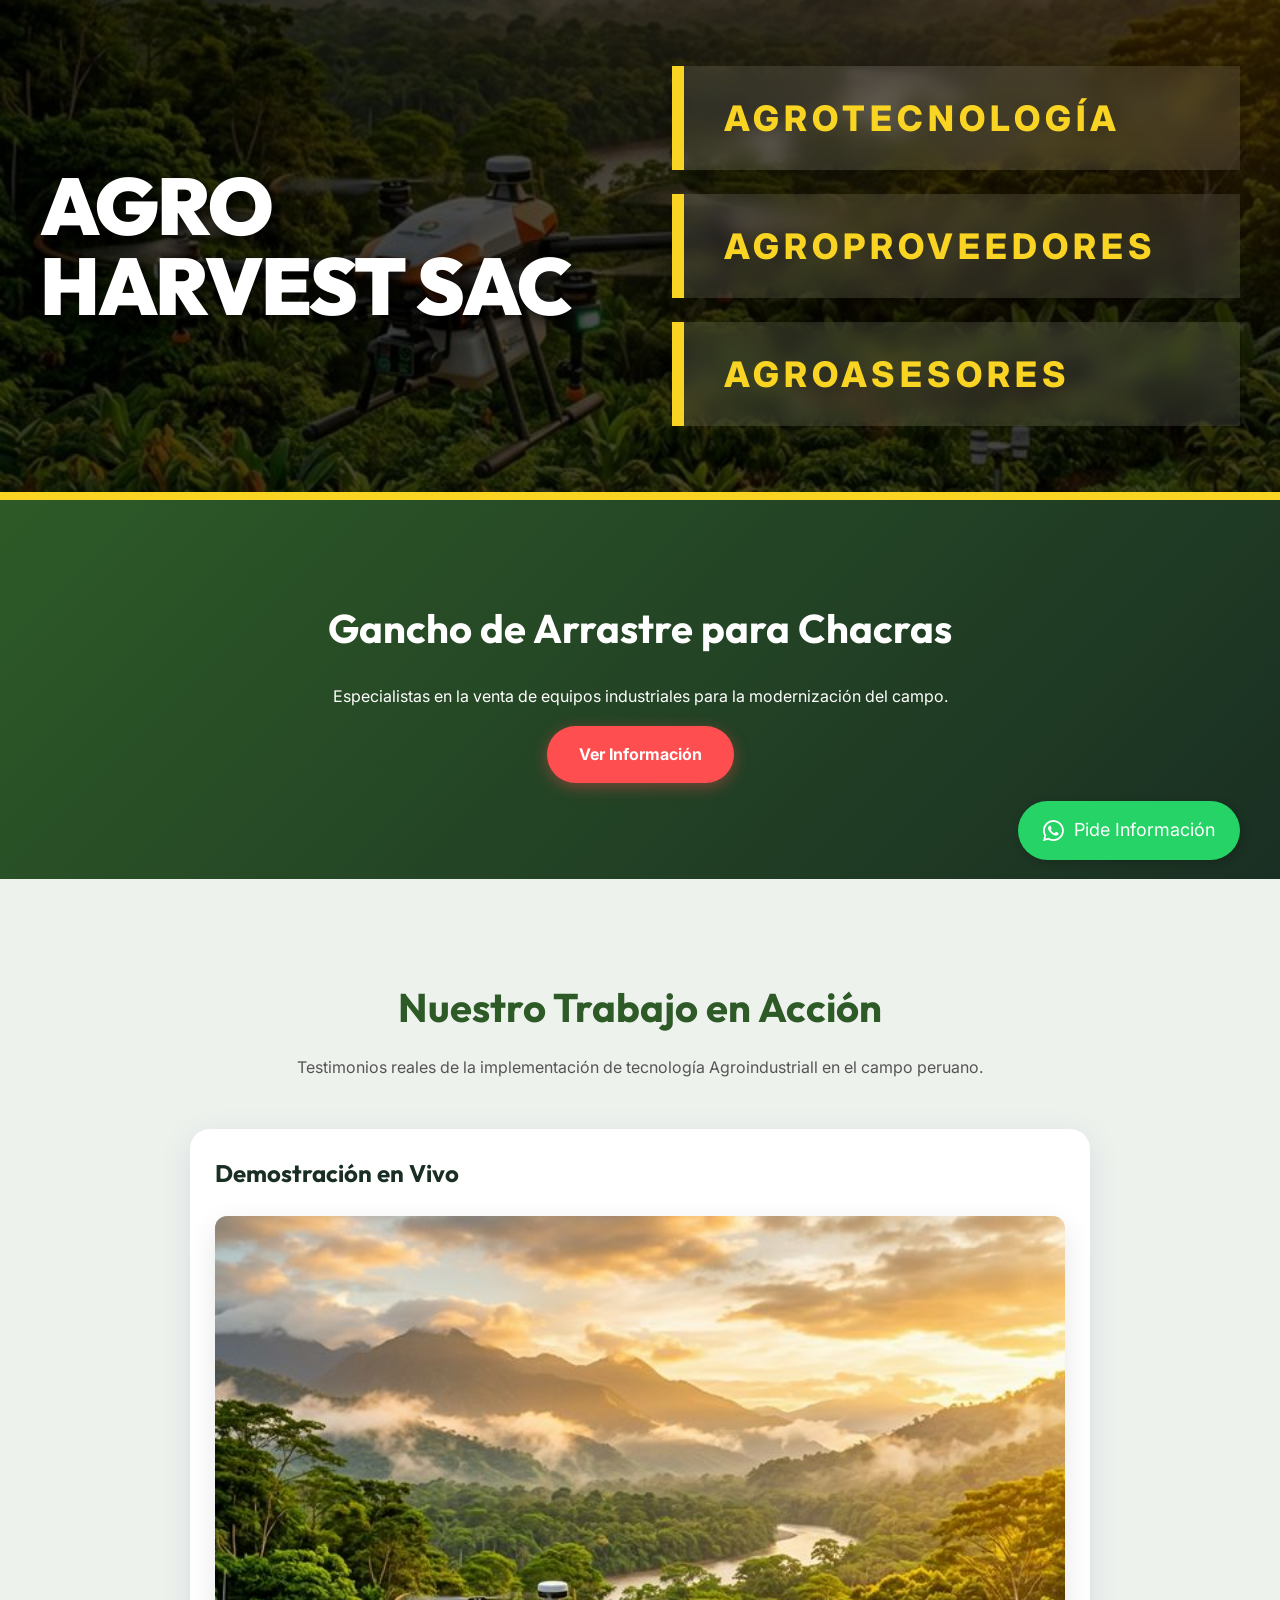
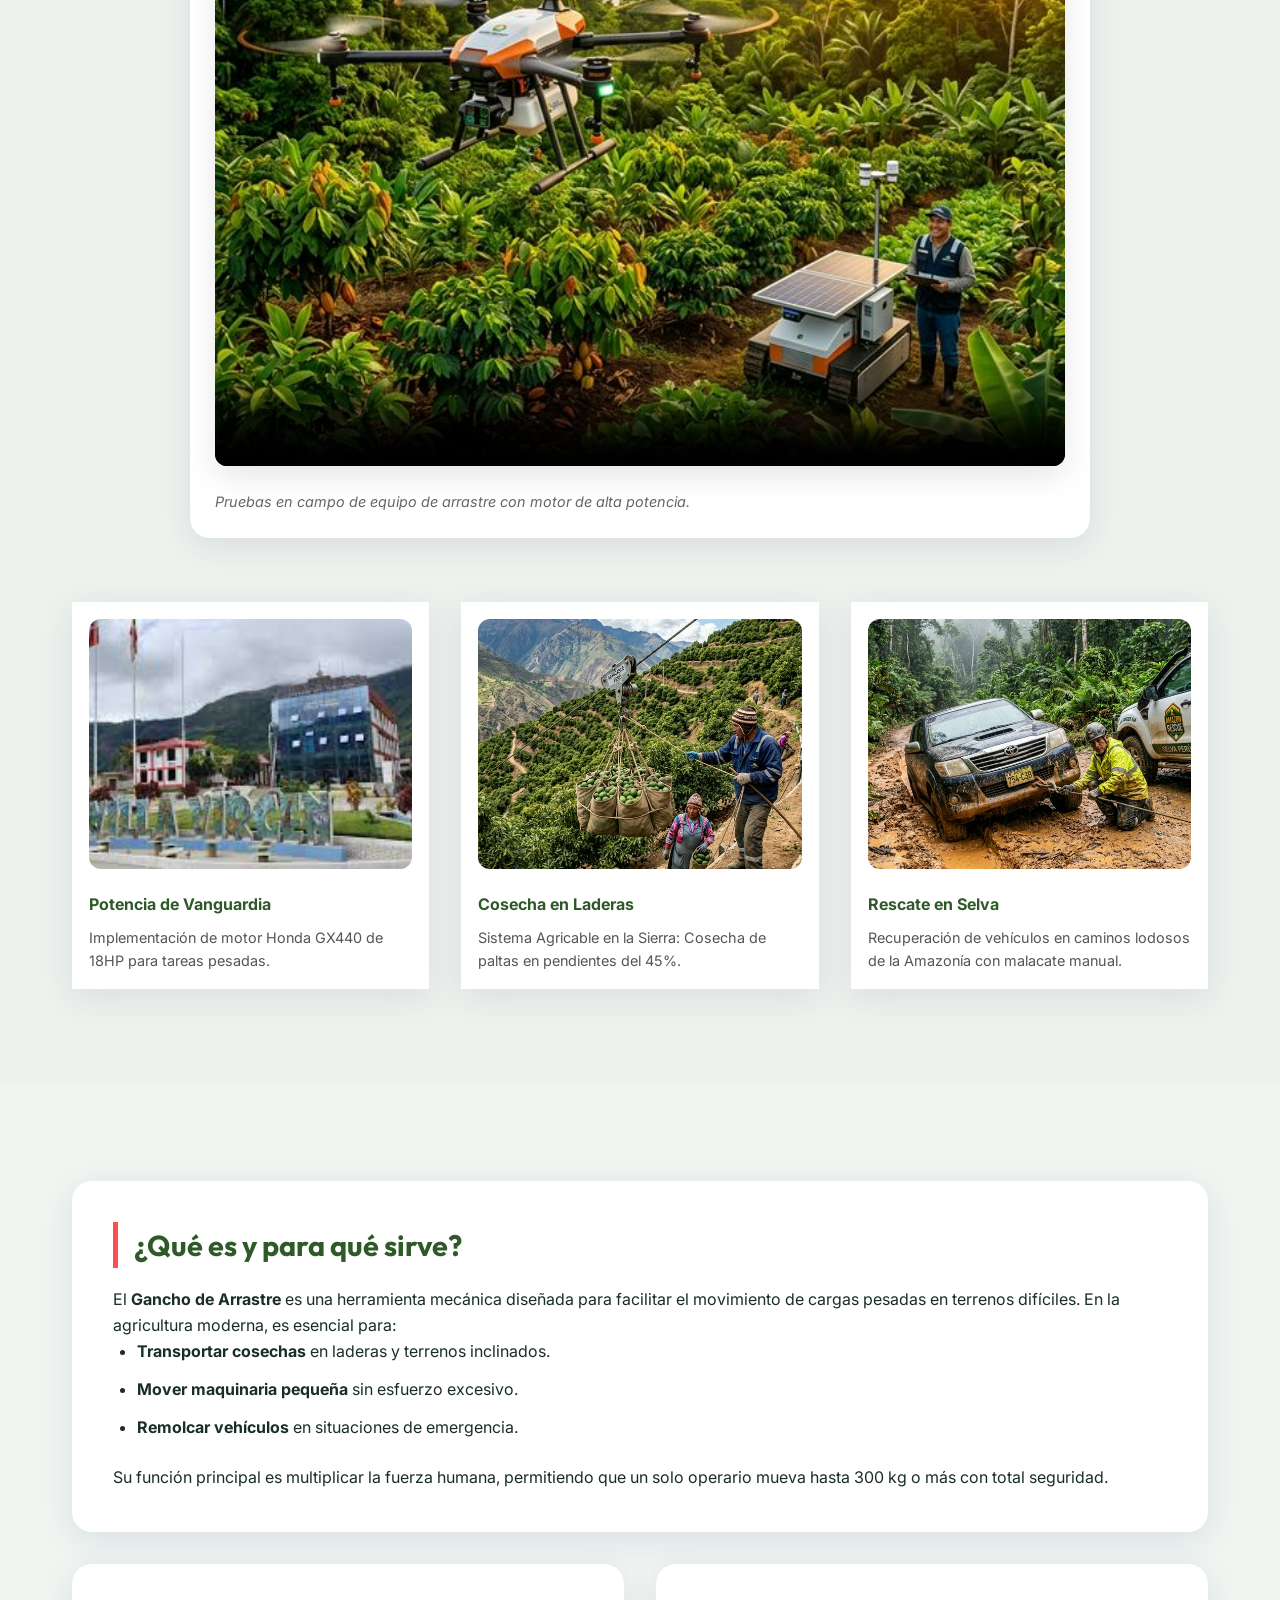
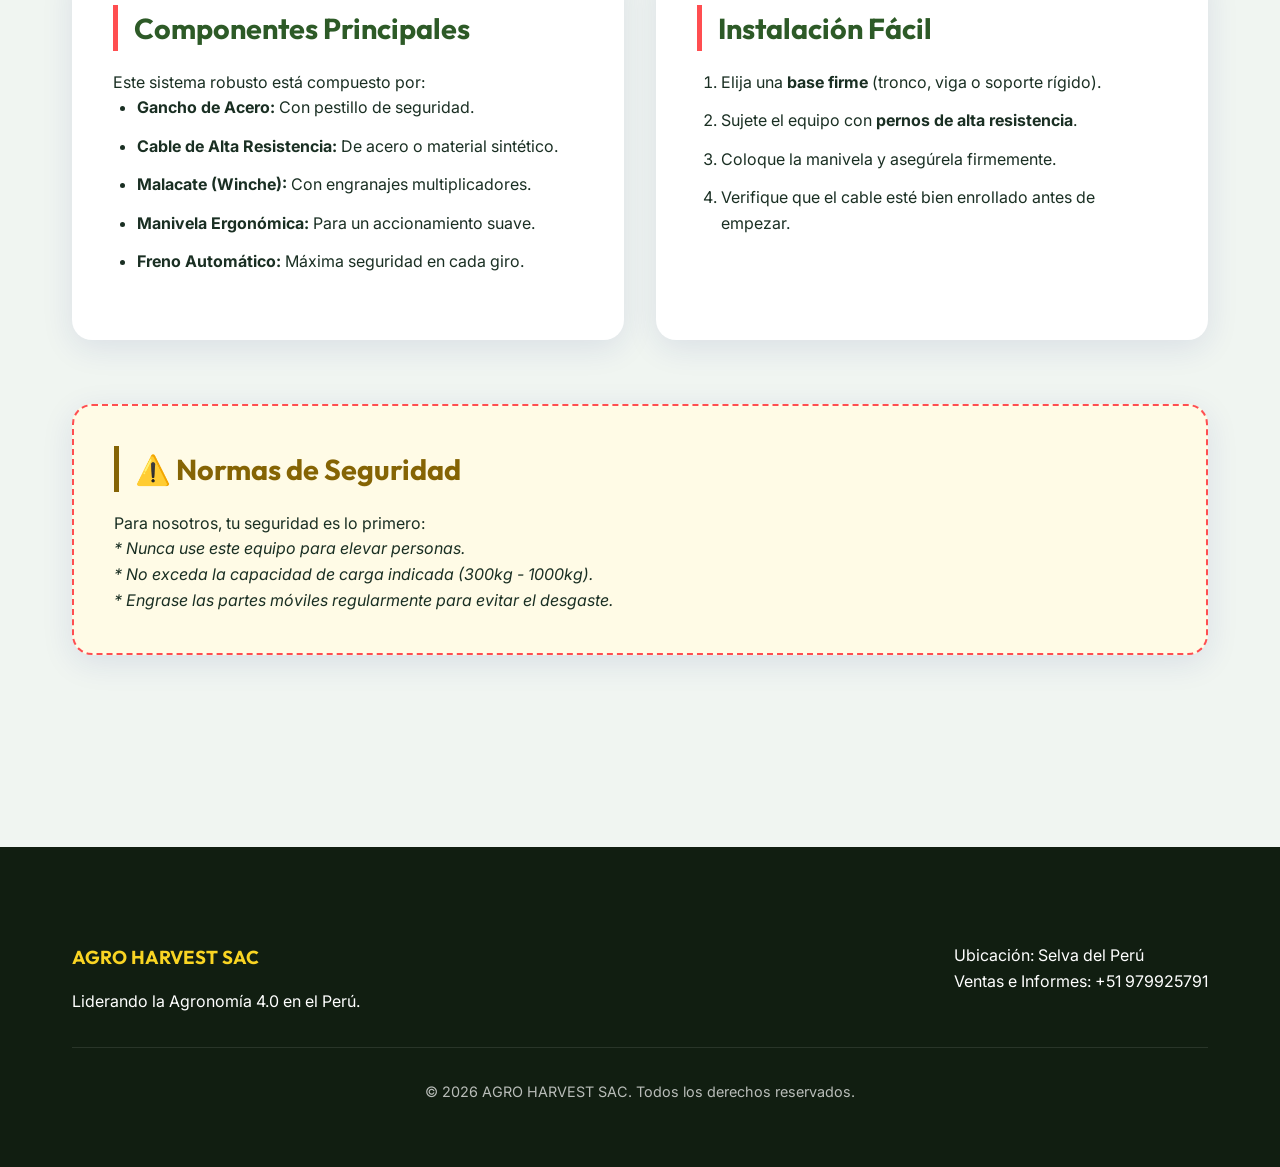
<file: index.html>
<!DOCTYPE html>
<html lang="es">
<head>
    <meta charset="UTF-8">
    <meta name="viewport" content="width=device-width, initial-scale=1.0">
    <title>AGRO HARVEST SAC | Gancho de Arrastre para Chacras</title>
    <link rel="stylesheet" href="style.css">
    <link rel="preconnect" href="https://fonts.googleapis.com">
    <link rel="preconnect" href="https://fonts.gstatic.com" crossorigin>
    <link href="https://fonts.googleapis.com/css2?family=Inter:wght@300;400;600&family=Outfit:wght@400;700&display=swap" rel="stylesheet">
    <!-- Font Awesome for WhatsApp Icon -->
    <link rel="stylesheet" href="https://cdnjs.cloudflare.com/ajax/libs/font-awesome/6.0.0/css/all.min.css">
</head>
<body>
    <header>
        <div class="header-grid">
            <div class="brand-section">
                <h1>AGRO HARVEST SAC</h1>
            </div>
            <div class="service-tabs">
                <div class="tab-item">AGROTECNOLOGÍA</div>
                <div class="tab-item">AGROPROVEEDORES</div>
                <div class="tab-item">AGROASESORES</div>
            </div>
        </div>
    </header>

    <main>
        <section class="hero" id="home">
            <div class="hero-overlay"></div>
            <div class="hero-text">
                <h2>Gancho de Arrastre para Chacras</h2>
                <p>Especialistas en la venta de equipos industriales para la modernización del campo.</p>
                <a href="#info" class="cta-button">Ver Información</a>
            </div>
        </section>

        <section id="trabajo" class="content-section alternate">
            <div class="container">
                <h2 class="section-title">Nuestro Trabajo en Acción</h2>
                <p class="section-desc">Testimonios reales de la implementación de tecnología Agroindustriall en el campo peruano.</p>
                
                <div class="media-container">
                    <div class="video-box glass">
                        <h3>Demostración en Vivo</h3>
                        <video controls poster="hero.png" width="100%">
                            <source src="video.mp4" type="video/mp4">
                            Tu navegador no soporta el formato de video.
                        </video>
                        <p class="caption">Pruebas en campo de equipo de arrastre con motor de alta potencia.</p>
                    </div>
                </div>

                <div class="gallery-grid">
                    <div class="gallery-item glass">
                        <img src="motor.jpg" alt="Motor Honda GX440 18HP">
                        <div class="gallery-info">
                            <h4>Potencia de Vanguardia</h4>
                            <p>Implementación de motor Honda GX440 de 18HP para tareas pesadas.</p>
                        </div>
                    </div>
                    <div class="gallery-item glass">
                        <img src="gallery1.png" alt="Cosecha en laderas">
                        <div class="gallery-info">
                            <h4>Cosecha en Laderas</h4>
                            <p>Sistema Agricable en la Sierra: Cosecha de paltas en pendientes del 45%.</p>
                        </div>
                    </div>
                    <div class="gallery-item glass">
                        <img src="gallery2.png" alt="Rescate en selva">
                        <div class="gallery-info">
                            <h4>Rescate en Selva</h4>
                            <p>Recuperación de vehículos en caminos lodosos de la Amazonía con malacate manual.</p>
                        </div>
                    </div>
                </div>
            </div>
        </section>

        <section id="info" class="content-section">
            <div class="container">
                <div class="card glass">
                    <h3>¿Qué es y para qué sirve?</h3>
                    <p>El <strong>Gancho de Arrastre</strong> es una herramienta mecánica diseñada para facilitar el movimiento de cargas pesadas en terrenos difíciles. En la agricultura moderna, es esencial para:</p>
                    <ul>
                        <li><strong>Transportar cosechas</strong> en laderas y terrenos inclinados.</li>
                        <li><strong>Mover maquinaria pequeña</strong> sin esfuerzo excesivo.</li>
                        <li><strong>Remolcar vehículos</strong> en situaciones de emergencia.</li>
                    </ul>
                    <p>Su función principal es multiplicar la fuerza humana, permitiendo que un solo operario mueva hasta 300 kg o más con total seguridad.</p>
                </div>

                <div class="grid">
                    <div class="card glass">
                        <h3>Componentes Principales</h3>
                        <p>Este sistema robusto está compuesto por:</p>
                        <ul>
                            <li><strong>Gancho de Acero:</strong> Con pestillo de seguridad.</li>
                            <li><strong>Cable de Alta Resistencia:</strong> De acero o material sintético.</li>
                            <li><strong>Malacate (Winche):</strong> Con engranajes multiplicadores.</li>
                            <li><strong>Manivela Ergonómica:</strong> Para un accionamiento suave.</li>
                            <li><strong>Freno Automático:</strong> Máxima seguridad en cada giro.</li>
                        </ul>
                    </div>

                    <div class="card glass">
                        <h3>Instalación Fácil</h3>
                        <ol>
                            <li>Elija una <strong>base firme</strong> (tronco, viga o soporte rígido).</li>
                            <li>Sujete el equipo con <strong>pernos de alta resistencia</strong>.</li>
                            <li>Coloque la manivela y asegúrela firmemente.</li>
                            <li>Verifique que el cable esté bien enrollado antes de empezar.</li>
                        </ol>
                    </div>
                </div>

                <div class="card glass safety">
                    <h3>⚠️ Normas de Seguridad</h3>
                    <p>Para nosotros, tu seguridad es lo primero:</p>
                    <p><em>* Nunca use este equipo para elevar personas.</em></p>
                    <p><em>* No exceda la capacidad de carga indicada (300kg - 1000kg).</em></p>
                    <p><em>* Engrase las partes móviles regularmente para evitar el desgaste.</em></p>
                </div>
            </div>
        </section>
    </main>

    <footer>
        <div class="container">
            <div class="footer-grid">
                <div class="footer-brand">
                    <h3>AGRO HARVEST SAC</h3>
                    <p>Liderando la Agronomía 4.0 en el Perú.</p>
                </div>
                <div class="footer-contact">
                    <p>Ubicación: Selva del Perú</p>
                    <p>Ventas e Informes: +51 979925791</p>
                </div>
            </div>
            <div class="footer-bottom">
                <p>&copy; 2026 AGRO HARVEST SAC. Todos los derechos reservados.</p>
            </div>
        </div>
    </footer>

    <!-- WhatsApp Floating Button -->
    <a href="https://wa.me/51979925791" class="whatsapp-float" target="_blank">
        <i class="fab fa-whatsapp"></i>
        <span>Pide Información</span>
    </a>

    <script src="main.js"></script>
</body>
</html>
</file>
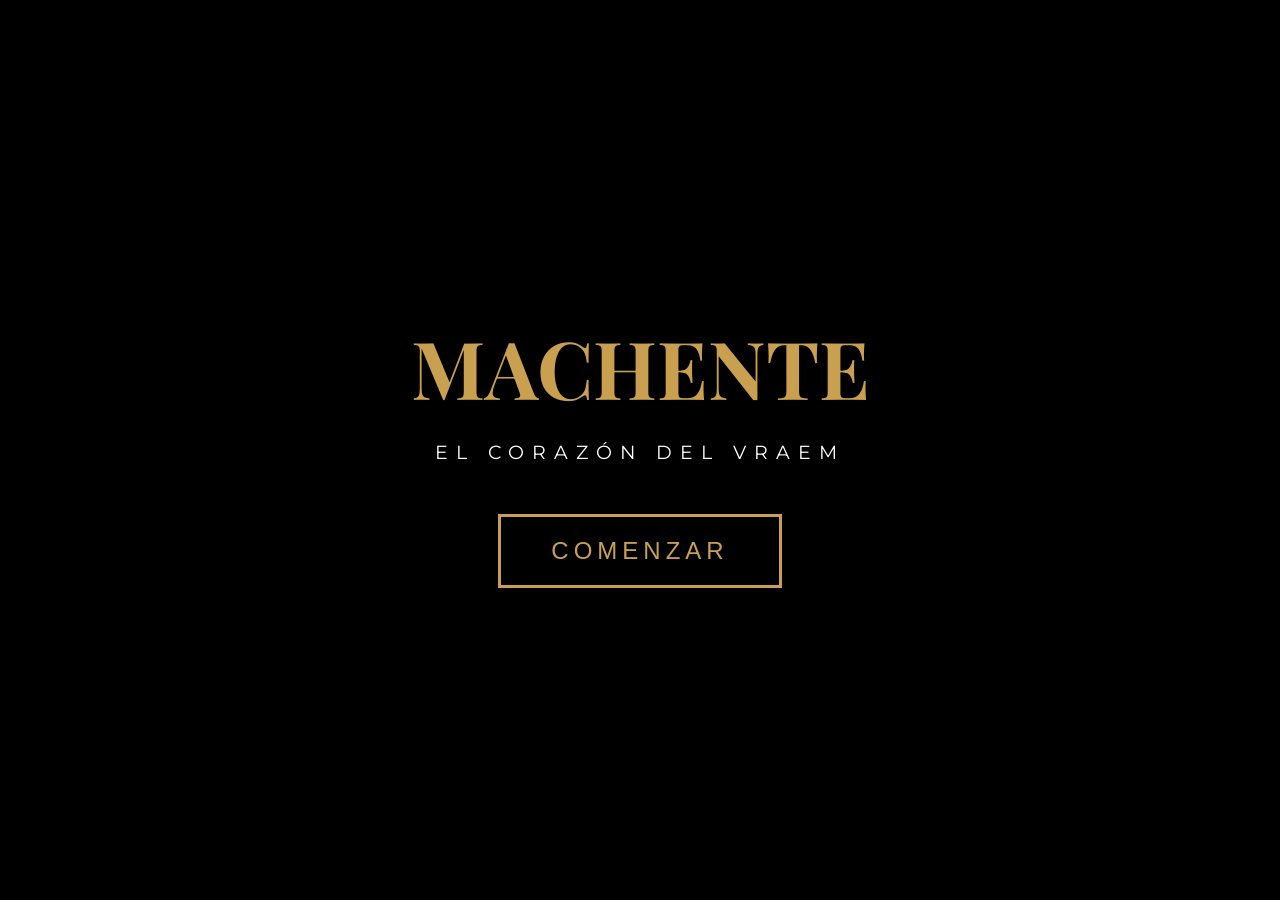
<file: machente/index.html>
<!DOCTYPE html>
<html lang="es">
<head>
    <meta charset="UTF-8">
    <meta name="viewport" content="width=device-width, initial-scale=1.0">
    <title>Machente Distrito - Promoción Final</title>
    <link href="https://fonts.googleapis.com/css2?family=Playfair+Display:wght@700&family=Montserrat:wght@400;700&display=swap" rel="stylesheet">
    <script src="https://cdnjs.cloudflare.com/ajax/libs/gsap/3.12.2/gsap.min.js"></script>
    <style>
        :root {
            --primary: #c9a050; /* Gold */
            --secondary: #1b4d3e; /* Forest Green */
            --text: #ffffff;
            --bg: #0a0a0a;
        }

        * {
            margin: 0;
            padding: 0;
            box-sizing: border-box;
        }

        body {
            background-color: var(--bg);
            color: var(--text);
            font-family: 'Montserrat', sans-serif;
            overflow: hidden;
            width: 100vw;
            height: 100vh;
            display: flex;
            justify-content: center;
            align-items: center;
        }

        #video-container {
            width: 100vw;
            height: 100vh;
            position: relative;
            background: #000;
            overflow: hidden;
        }

        .scene {
            position: absolute;
            top: 0;
            left: 0;
            width: 100%;
            height: 100%;
            opacity: 0;
            visibility: hidden;
            display: flex;
            justify-content: center;
            align-items: center;
            z-index: 1;
        }

        .bg-image, .bg-video {
            position: absolute;
            top: 0;
            left: 0;
            width: 100%;
            height: 100%;
            object-fit: cover;
            filter: brightness(0.6) contrast(1.1);
            z-index: 0; /* Behind overlays and captions */
        }

        .overlay {
            position: absolute;
            top: 0;
            left: 0;
            width: 100%;
            height: 100%;
            background: radial-gradient(circle, transparent 20%, rgba(0,0,0,0.4) 100%),
                        linear-gradient(to bottom, rgba(0,0,0,0.5) 0%, transparent 30%, transparent 70%, rgba(0,0,0,0.9) 100%);
            z-index: 2;
        }

        .cover {
            position: absolute;
            top: 0;
            left: 0;
            width: 100%;
            height: 100%;
            background: rgba(10, 10, 10, 0.9);
            z-index: 10;
            display: flex;
            flex-direction: column;
            justify-content: center;
            align-items: center;
            text-align: center;
            padding: 5vw;
            opacity: 0;
            visibility: hidden;
            backdrop-filter: blur(10px);
        }

        .cover-title {
            font-family: 'Playfair Display', serif;
            font-size: clamp(2.5rem, 8vw, 4.5rem);
            color: var(--primary);
            margin-bottom: 2vh;
            line-height: 1.1;
            text-transform: uppercase;
        }

        .cover-subtitle {
            font-size: clamp(0.8rem, 2vw, 1.2rem);
            text-transform: uppercase;
            letter-spacing: 0.5em;
            color: var(--text);
            opacity: 0.8;
            margin-bottom: 2vh;
        }

        .caption-container {
            position: absolute;
            bottom: 15%;
            width: 100%;
            text-align: center;
            z-index: 5;
            padding: 0 10vw;
            opacity: 0;
        }

        .caption {
            font-family: 'Playfair Display', serif;
            font-size: clamp(1.8rem, 5vw, 3rem);
            text-shadow: 0 4px 20px rgba(0,0,0,1);
            line-height: 1.2;
            color: #fff;
        }

        #start-screen {
            position: absolute;
            width: 100%;
            height: 100%;
            z-index: 100;
            background: #000;
            display: flex;
            flex-direction: column;
            justify-content: center;
            align-items: center;
            cursor: pointer;
            text-align: center;
            padding: 50px;
        }

        #start-button {
            padding: 20px 50px;
            border: 3px solid var(--primary);
            color: var(--primary);
            background: transparent;
            font-size: 1.5rem;
            text-transform: uppercase;
            letter-spacing: 5px;
            transition: all 0.4s cubic-bezier(0.4, 0, 0.2, 1);
            margin-top: 50px;
            position: relative;
            overflow: hidden;
        }

        #start-button:hover {
            background: var(--primary);
            color: #000;
            transform: scale(1.05);
            box-shadow: 0 0 30px rgba(201, 160, 80, 0.4);
        }

        .vignette {
            position: absolute;
            width: 100%;
            height: 100%;
            box-shadow: inset 0 0 25vw rgba(0,0,0,0.95);
            z-index: 3;
            pointer-events: none;
        }

        #progress {
            position: absolute;
            top: 0;
            left: 0;
            height: 6px;
            background: var(--primary);
            width: 0%;
            z-index: 110;
        }

        @media (orientation: landscape) {
            .caption-container {
                bottom: 10%;
            }
        }
    </style>
</head>
<body>

<div id="video-container">
    <div id="progress"></div>

    <div id="start-screen">
        <h1 style="color: var(--primary); font-family: 'Playfair Display'; font-size: clamp(2rem, 10vw, 5rem);">MACHENTE</h1>
        <p style="margin-top: 20px; letter-spacing: 8px; text-transform: uppercase; font-size: clamp(0.7rem, 2vw, 1.2rem);">El Corazón del VRAEM</p>
        <button id="start-button">Comenzar</button>
    </div>

    <div id="scenes-wrapper"></div>
    <div class="vignette"></div>
</div>

<audio id="bg-music" loop>
    <source src="https://www.soundhelix.com/examples/mp3/SoundHelix-Song-1.mp3" type="audio/mpeg">
</audio>

<script>
    const scenesData = [
        { id: 'intro', type: 'image', src: 'PUEBLO MACHENTE/WhatsApp Image 2026-04-13 at 6.33.31 PM (1).jpeg', title: 'Bienvenidos', subtitle: 'Santa Cruz de Machente', caption: 'Donde la selva se une con la historia', duration: 10 },
        { id: 'edu-vid', type: 'video', src: 'IE%20BELAUNDE%20TERRY/video_belaunde.MP4', title: 'Colegio Emblemático', subtitle: 'IE Belaunde Terry', caption: 'Liderazgo y Excelencia Educativa', duration: 25 },
        { id: 'salud', type: 'image', src: 'CENTRO DE SALUD/CENTRO DE SALUD MACHENTE.jpeg', title: 'Salud Integral', subtitle: 'Compromiso Vital', caption: 'Atención de calidad para todos', duration: 10 },
        { id: 'seguridad', type: 'image', src: 'CONTROL POLICIAL/WhatsApp Image 2026-04-13 at 6.33.28 PM (1).jpeg', title: 'Seguridad', subtitle: 'Distrito Protegido', caption: 'Paz y orden en nuestras calles', duration: 10 },
        { id: 'infra', type: 'image', src: 'CARRETERA CENTRAL/VIA PRINCIPAL.jpeg', title: 'Conectividad', subtitle: 'Vías de Desarrollo', caption: 'Machente conectado con el Perú', duration: 10 },
        { id: 'industria', type: 'image', src: 'INDUSTRIALIZACIÓN/TRATAMIENTO DE PALILLO.jpeg', title: 'Economía Viva', subtitle: 'Industrialización', caption: 'Motor productivo del VRAEM', duration: 10 },
        { id: 'naturaleza', type: 'image', src: 'PAISAJES/WhatsApp Image 2026-04-13 at 6.33.33 PM.jpeg', title: 'Paraíso Verde', subtitle: 'Ecosistema Puro', caption: 'Naturaleza en su máximo esplendor', duration: 10 },
        { id: 'agua', type: 'image', src: 'TANQUES DE TRATAMIENTO DE AGUAS/WhatsApp Image 2026-04-13 at 6.33.32 PM.jpeg', title: 'Servicios', subtitle: 'Saneamiento Real', caption: 'Agua potable y vida digna', duration: 10 },
        { id: 'final', type: 'image', src: 'PUEBLO MACHENTE/WhatsApp Image 2026-04-13 at 6.33.31 PM (1).jpeg', title: '¡Machente Distrito!', subtitle: 'Un Futuro Imparable', caption: 'Únete a la Gran Transformación', duration: 15 }
    ];

    const wrapper = document.getElementById('scenes-wrapper');
    const startBtn = document.getElementById('start-button');
    const startScreen = document.getElementById('start-screen');
    const bgMusic = document.getElementById('bg-music');
    const progressBar = document.getElementById('progress');

    scenesData.forEach(scene => {
        const sceneDiv = document.createElement('div');
        sceneDiv.className = 'scene';
        sceneDiv.id = scene.id;

        const coverDiv = document.createElement('div');
        coverDiv.className = 'cover';
        coverDiv.innerHTML = `<div class="cover-subtitle">${scene.subtitle}</div><div class="cover-title">${scene.title}</div>`;

        let bgContent = scene.type === 'video' 
            ? `<video class="bg-video" muted playsinline loop preload="auto"><source src="${scene.src}" type="video/mp4"></video>`
            : `<img class="bg-image" src="${scene.src}" alt="${scene.title}">`;

        sceneDiv.innerHTML = `${bgContent}<div class="overlay"></div><div class="caption-container"><div class="caption">${scene.caption}</div></div>`;
        sceneDiv.appendChild(coverDiv);
        wrapper.appendChild(sceneDiv);
    });

    startBtn.addEventListener('click', () => {
        gsap.to(startScreen, { opacity: 0, scale: 1.2, duration: 1.5, ease: 'power4.inOut', onComplete: () => {
            startScreen.style.display = 'none';
            playHybridVideo();
        }});
        bgMusic.play();
    });

    function playHybridVideo() {
        const timeline = gsap.timeline();
        let currentTime = 0;

        scenesData.forEach((scene, index) => {
            const sceneEl = document.querySelector(`#${scene.id}`);
            const coverEl = sceneEl.querySelector('.cover');
            const bgEl = sceneEl.querySelector(scene.type === 'video' ? 'video' : '.bg-image');
            const captionEl = sceneEl.querySelector('.caption-container');

            timeline.set(sceneEl, { autoAlpha: 1, visibility: 'visible' }, currentTime);
            timeline.fromTo(coverEl, { autoAlpha: 0, scale: 1.1 }, { autoAlpha: 1, scale: 1, duration: 1.5, ease: 'power2.out' }, currentTime);
            
            if (scene.type === 'video') {
                timeline.add(() => {
                    bgEl.load(); // Ensure buffering starts if not already
                    bgEl.currentTime = 0;
                    bgEl.play();
                }, currentTime);
            }

            const revealTime = currentTime + 3.5; 
            timeline.to(coverEl, { autoAlpha: 0, filter: 'blur(10px)', duration: 1.5, ease: 'power2.inOut' }, revealTime);
            timeline.fromTo(bgEl, { scale: 1.3 }, { scale: 1, duration: scene.duration, ease: 'none' }, currentTime);
            timeline.fromTo(captionEl, { opacity: 0, y: 50 }, { opacity: 1, y: 0, duration: 2, ease: 'back.out(1.7)' }, revealTime + 0.5);

            if (index < scenesData.length - 1) {
                timeline.to(sceneEl, { autoAlpha: 0, scale: 1.1, duration: 2, ease: 'power2.inOut' }, currentTime + scene.duration - 1);
            }
            
            currentTime += scene.duration - 0.5;
        });

        timeline.to(progressBar, { width: '100%', duration: currentTime, ease: 'none' }, 0);
    }
</script>
</body>
</html>
</file>
<file: style.css>
:root {
    --amazon-green: #2d5a27;
    --jungle-yellow: #f9d423;
    --hibiscus-orange: #ff4e50;
    --deep-earth: #111e11;
    --soft-mist: #f0f5f1;
    --glass-bg: rgba(255, 255, 255, 0.1);
    --glass-border: rgba(255, 255, 255, 0.2);
    --text-light: #ffffff;
    --text-dark: #1a2f23;
}

* {
    margin: 0;
    padding: 0;
    box-sizing: border-box;
}

body {
    font-family: 'Inter', sans-serif;
    background-color: var(--soft-mist);
    color: var(--text-dark);
    line-height: 1.6;
    overflow-x: hidden;
}

h1, h2, h3 {
    font-family: 'Outfit', sans-serif;
    font-weight: 700;
}

.container {
    max-width: 1200px;
    margin: 0 auto;
    padding: 2rem;
}

/* Header */
header {
    background: linear-gradient(rgba(0, 0, 0, 0.7), rgba(0, 0, 0, 0.7)), url('hero.png');
    background-size: cover;
    background-position: center;
    color: var(--text-light);
    min-height: 500px;
    display: flex;
    align-items: center;
    justify-content: center;
    border-bottom: 8px solid var(--jungle-yellow);
    padding: 2rem;
}

.header-grid {
    display: grid;
    grid-template-columns: 1fr 1fr;
    gap: 4rem;
    align-items: center;
    max-width: 1200px;
    width: 100%;
}

.brand-section h1 {
    font-size: 5rem;
    font-weight: 900;
    line-height: 1;
    text-shadow: 5px 5px 15px rgba(0,0,0,0.8);
    letter-spacing: -2px;
}

.service-tabs {
    display: flex;
    flex-direction: column;
    gap: 1.5rem;
}

.tab-item {
    background: rgba(255, 255, 255, 0.1);
    backdrop-filter: blur(10px);
    border-left: 12px solid var(--jungle-yellow);
    padding: 1.5rem 2.5rem;
    font-size: 2.2rem;
    font-weight: 800;
    text-transform: uppercase;
    letter-spacing: 5px;
    cursor: pointer;
    transition: all 0.4s cubic-bezier(0.175, 0.885, 0.32, 1.275);
    box-shadow: 0 10px 30px rgba(0,0,0,0.3);
    color: var(--jungle-yellow);
    position: relative;
    overflow: hidden;
}

.tab-item:hover {
    transform: translateX(20px);
    background: rgba(255, 255, 255, 0.2);
    color: white;
    border-left-color: var(--hibiscus-orange);
}

.tab-item::after {
    content: '';
    position: absolute;
    top: 0;
    left: -100%;
    width: 100%;
    height: 100%;
    background: linear-gradient(90deg, transparent, rgba(255,255,255,0.2), transparent);
    transition: 0.5s;
}

.tab-item:hover::after {
    left: 100%;
}

@media (max-width: 992px) {
    .header-grid {
        grid-template-columns: 1fr;
        text-align: center;
        gap: 2rem;
    }
    
    .brand-section h1 {
        font-size: 3.5rem;
    }
    
    .tab-item {
        font-size: 1.5rem;
        padding: 1rem 1.5rem;
    }
    
    .tab-item:hover {
        transform: scale(1.05);
    }
}

/* Hero Section */
.hero {
    position: relative;
    padding: 6rem 2rem;
    background: var(--amazon-green);
    color: var(--text-light);
    text-align: center;
    background-image: linear-gradient(135deg, var(--amazon-green) 0%, #1a2f23 100%);
}

.hero-text h2 {
    font-size: 2.5rem;
    margin-bottom: 1.5rem;
}

.cta-button {
    display: inline-block;
    background: var(--hibiscus-orange);
    color: white;
    padding: 1rem 2rem;
    border-radius: 50px;
    text-decoration: none;
    font-weight: 700;
    margin-top: 1rem;
    transition: transform 0.3s ease, background 0.3s ease;
    box-shadow: 0 4px 15px rgba(255, 78, 80, 0.4);
}

.cta-button:hover {
    transform: translateY(-3px);
    background: #ff6b6b;
}

/* Content Sections */
.content-section {
    padding: 4rem 0;
}

.grid {
    display: grid;
    grid-template-columns: repeat(auto-fit, minmax(300px, 1fr));
    gap: 2rem;
    margin: 2rem 0;
}

.card {
    padding: 2.5rem;
    border-radius: 20px;
    margin-bottom: 2rem;
    transition: transform 0.3s ease;
}

.card:hover {
    transform: translateY(-5px);
}

.glass {
    background: white;
    box-shadow: 0 8px 32px rgba(31, 38, 135, 0.1);
    border: 1px solid rgba(255, 255, 255, 0.18);
}

.card h3 {
    color: var(--amazon-green);
    font-size: 1.8rem;
    margin-bottom: 1.2rem;
    border-left: 5px solid var(--hibiscus-orange);
    padding-left: 1rem;
}

ul, ol {
    margin-left: 1.5rem;
    margin-bottom: 1.5rem;
}

li {
    margin-bottom: 0.8rem;
}

.safety {
    background: #fffbe6;
    border: 2px dashed var(--hibiscus-orange);
}

.safety h3 {
    color: #856404;
    border-left-color: #856404;
}

/* Footer */
footer {
    background: var(--deep-earth);
    color: var(--text-light);
    padding: 4rem 0 2rem;
    margin-top: 4rem;
}

.footer-grid {
    display: flex;
    justify-content: space-between;
    flex-wrap: wrap;
    gap: 2rem;
    border-bottom: 1px solid rgba(255,255,255,0.1);
    padding-bottom: 2rem;
}

.footer-brand h3 {
    color: var(--jungle-yellow);
    margin-bottom: 1rem;
}

.footer-bottom {
    text-align: center;
    margin-top: 2rem;
    font-size: 0.9rem;
    opacity: 0.7;
}

.alternate {
    background: #eef2ed;
}

.section-title {
    text-align: center;
    font-size: 2.5rem;
    color: var(--amazon-green);
    margin-bottom: 1rem;
}

.section-desc {
    text-align: center;
    max-width: 700px;
    margin: 0 auto 3rem;
    color: #555;
}

.media-container {
    max-width: 900px;
    margin: 0 auto 4rem;
}

.video-box {
    padding: 1.5rem;
    border-radius: 20px;
    background: white;
}

.video-box h3 {
    margin-bottom: 1.5rem;
    font-size: 1.5rem;
}

.video-box video {
    border-radius: 12px;
    box-shadow: 0 10px 30px rgba(0,0,0,0.1);
}

.caption {
    margin-top: 1rem;
    font-style: italic;
    color: #666;
    font-size: 0.9rem;
}

.gallery-grid {
    display: grid;
    grid-template-columns: repeat(auto-fit, minmax(300px, 1fr));
    gap: 2rem;
}

.gallery-item {
    overflow: hidden;
    padding: 1rem;
    background: white;
}

.gallery-item img {
    width: 100%;
    height: 250px;
    object-fit: cover;
    border-radius: 12px;
    margin-bottom: 1rem;
    transition: transform 0.3s ease;
}

.gallery-item:hover img {
    transform: scale(1.03);
}

.gallery-info h4 {
    color: var(--amazon-green);
    margin-bottom: 0.5rem;
}

.gallery-info p {
    font-size: 0.9rem;
    color: #555;
}

/* WhatsApp Float */
.whatsapp-float {
    position: fixed;
    bottom: 40px;
    right: 40px;
    background-color: #25d366;
    color: #FFF;
    border-radius: 50px;
    padding: 15px 25px;
    font-size: 18px;
    text-decoration: none;
    box-shadow: 2px 2px 10px rgba(0,0,0,0.2);
    display: flex;
    align-items: center;
    gap: 10px;
    z-index: 1000;
    transition: background 0.3s ease, transform 0.3s ease;
}

.whatsapp-float:hover {
    background-color: #128c7e;
    transform: scale(1.05);
}

.whatsapp-float i {
    font-size: 24px;
}

@media (max-width: 768px) {
    .header-content h1 {
        font-size: 2rem;
    }
    
    .whatsapp-float span {
        display: none;
    }
    
    .whatsapp-float {
        padding: 15px;
        right: 20px;
        bottom: 20px;
    }
}
</file>
